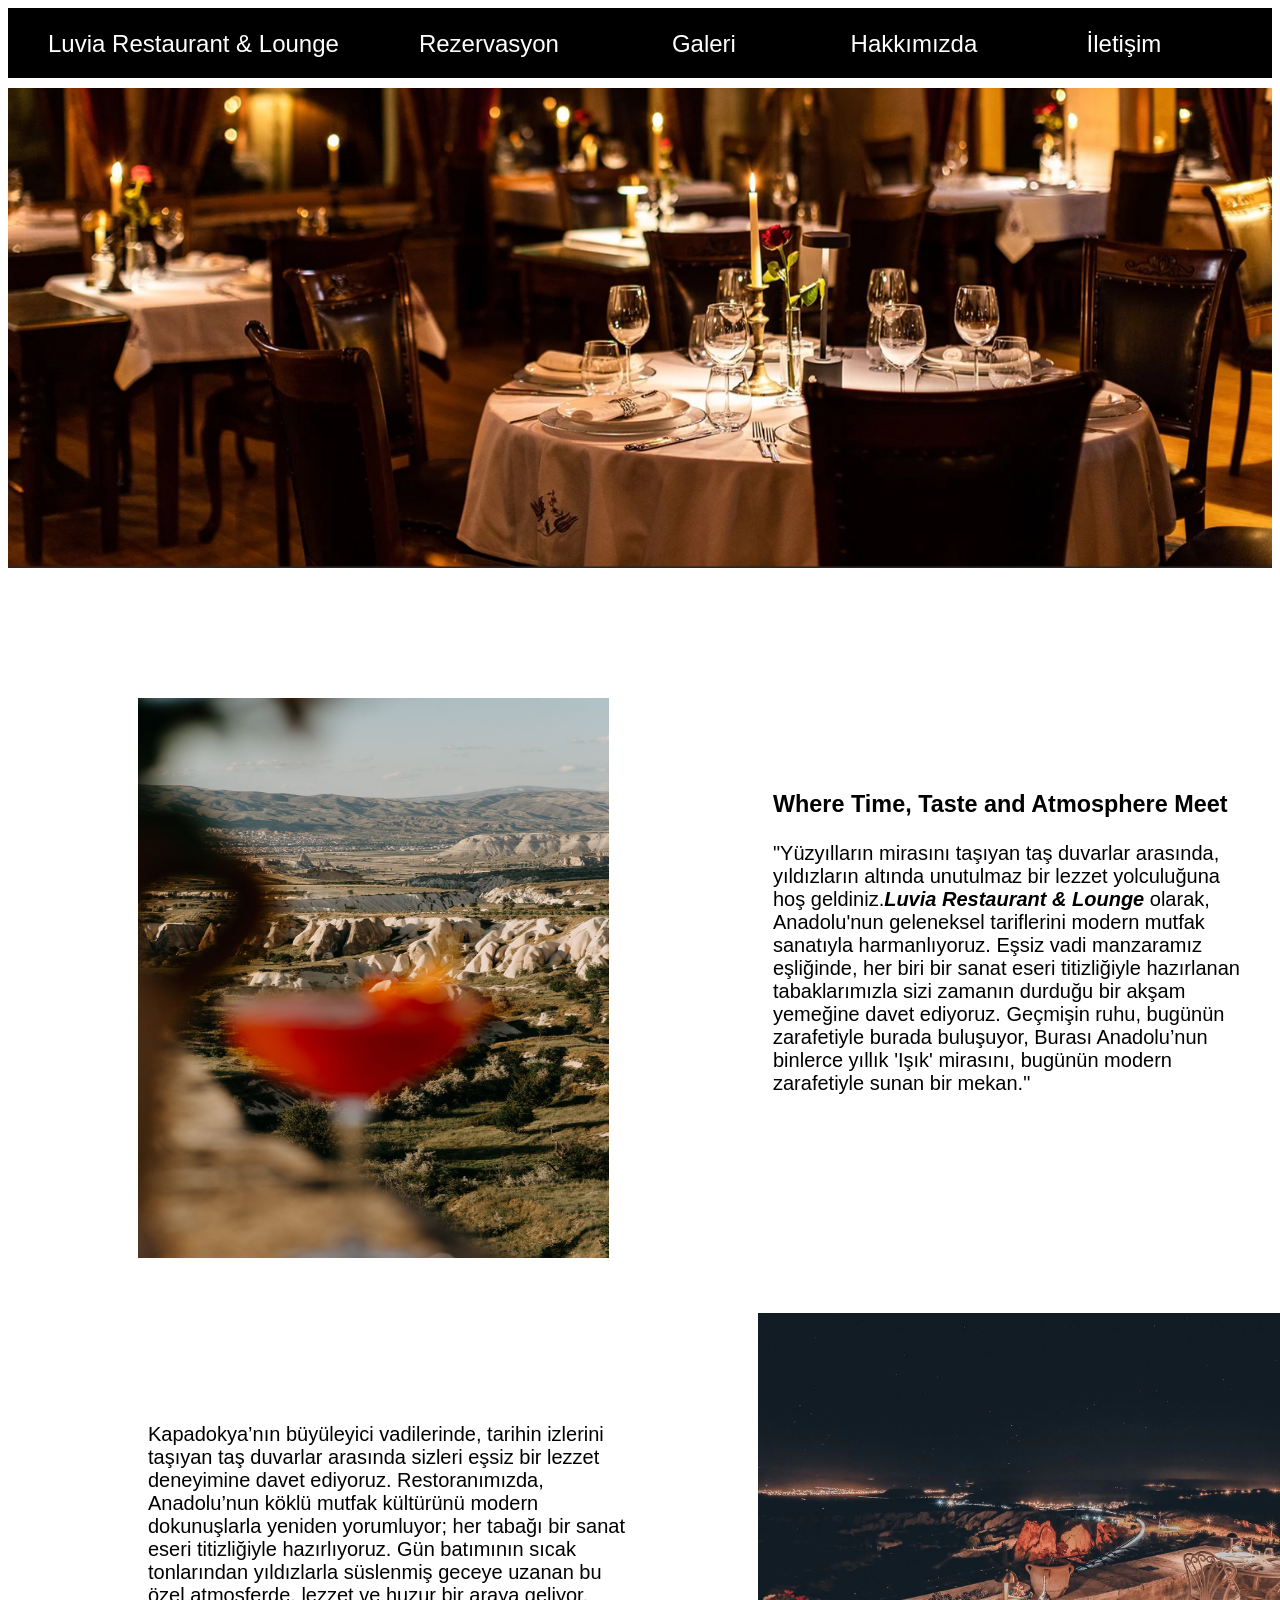
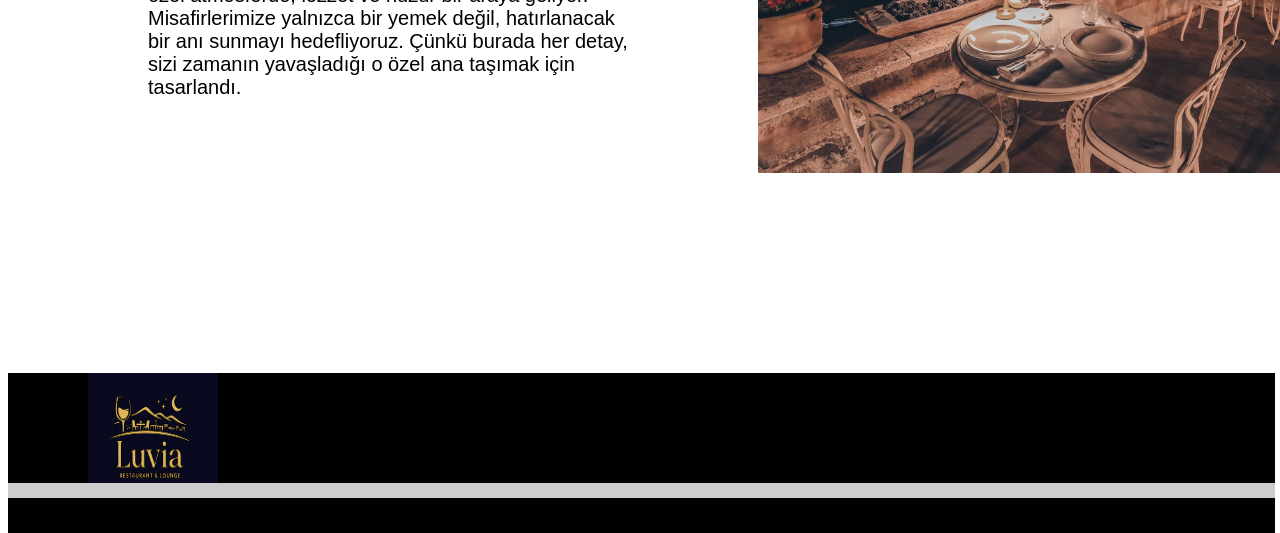
<file: hakkimizda.html>
<!DOCTYPE html PUBLIC "-//W3C//DTD XHTML 1.0 Transitional//EN" "http://www.w3.org/TR/xhtml1/DTD/xhtml1-transitional.dtd">
<html xmlns="http://www.w3.org/1999/xhtml">
<head>
<meta http-equiv="Content-Type" content="text/html; charset=utf-8" />
<title>Untitled Document</title>
<link rel="stylesheet" href="a.css"/>
<style>


/*menu kodu */
ul{
	margin:0px;
	padding:0px;
	background-color:#000;
	list-style-type:none;
	width:100%;
	height:70px;
	margin-bottom:0px;
	}
li{
	float:left;
	}
li a{
	color:white;
	text-align:center;
	font-size:18px;
	padding:22px 40px;
	text-decoration:none;
	display:block;
	font-size:24px;
	min-width:130px;
	}
li a:hover{
	background-color:#999;
	transition: 0.3s;     /* Üzerine gelince yumuşak efekt için */
	}	

	
#kutu{
	width:100%;
	height:480px;
	top:95px;
	margin-left:0px;
	margin-top:8px;}
#kutu2{
	position:absolute;
	margin-left:690px;
	margin-top:-70px;
	padding:5px;
	}
			
#kutu1{
	position:absolute;
	margin-top:130px;
	margin-left:130px;
		margin-bottom:350px;

	}
#kutu3{
	position:absolute;
	margin-left:750px;
	margin-top:530px;}	
#kutu4{
	position:absolute;
	margin-top:570px;
	margin-left:70px;
	margin-bottom:50px;
	}	
	
	}	
</style>
</head>

<body>

<ul>
<li><a href="index.html">Luvia Restaurant & Lounge</a></li>
<li><a href="Rezervasyon.html">Rezervasyon</a></li>
<li><a href="galeri.html">Galeri</a></li>
<li><a href="hakkimizda.html">Hakkımızda</a></li>
<li><a href="i.html">İletişim</a></li>
</ul>




<div id="center">
<img src="h3.png" id="kutu" />

<div id="kutu1">
  <img src="133801.png" width="471" height="560" /> </div>
</div>


<div id="kutu2">
<div style="height:450px; width:480px; background-color:#FFF; padding:70px; padding-top:50px; font-size:20px; color:#000;" >
<h3>Where Time, Taste and Atmosphere Meet</h3>
<p>

"Yüzyılların mirasını taşıyan taş duvarlar arasında, yıldızların altında unutulmaz bir lezzet yolculuğuna hoş geldiniz.<i><b>Luvia Restaurant & Lounge</b></i> olarak, Anadolu'nun geleneksel tariflerini modern mutfak sanatıyla harmanlıyoruz. Eşsiz vadi manzaramız eşliğinde, her biri bir sanat eseri titizliğiyle hazırlanan tabaklarımızla sizi zamanın durduğu bir akşam yemeğine davet ediyoruz. Geçmişin ruhu, bugünün zarafetiyle burada buluşuyor,  Burası Anadolu’nun binlerce yıllık 'Işık' mirasını, bugünün modern zarafetiyle sunan bir mekan."

</p>
</div>
</div>




<div id="kutu4">
<div style="height:450px; width:480px; background-color:#FFF; padding:70px; padding-top:50px; font-size:20px; color:#000;" >
<p>
Kapadokya’nın büyüleyici vadilerinde, tarihin izlerini taşıyan taş duvarlar arasında sizleri eşsiz bir lezzet deneyimine davet ediyoruz.

Restoranımızda, Anadolu’nun köklü mutfak kültürünü modern dokunuşlarla yeniden yorumluyor; her tabağı bir sanat eseri titizliğiyle hazırlıyoruz. Gün batımının sıcak tonlarından yıldızlarla süslenmiş geceye uzanan bu özel atmosferde, lezzet ve huzur bir araya geliyor.

Misafirlerimize yalnızca bir yemek değil, hatırlanacak bir anı sunmayı hedefliyoruz. Çünkü burada her detay, sizi zamanın yavaşladığı o özel ana taşımak için tasarlandı.
</p>
</div>
</div>

</div>

<div id="kutu3">
<img src="anaslider.jpg"width="671" height="460" /> </div>


</div>

<div style="background-color:#000; width:99%; height:160px; position:absolute; margin-top:1190px;">
<div style="margin-left:80px;">
<img src="jbufn.png" width="130px" height="120px" /> 
</div>
</div>
<div style="background-color:#CCC; width:99%; height:15px; position:absolute; margin-top:1300px; margin-bottom:50px;">

</div>

</body>
</html>
</file>
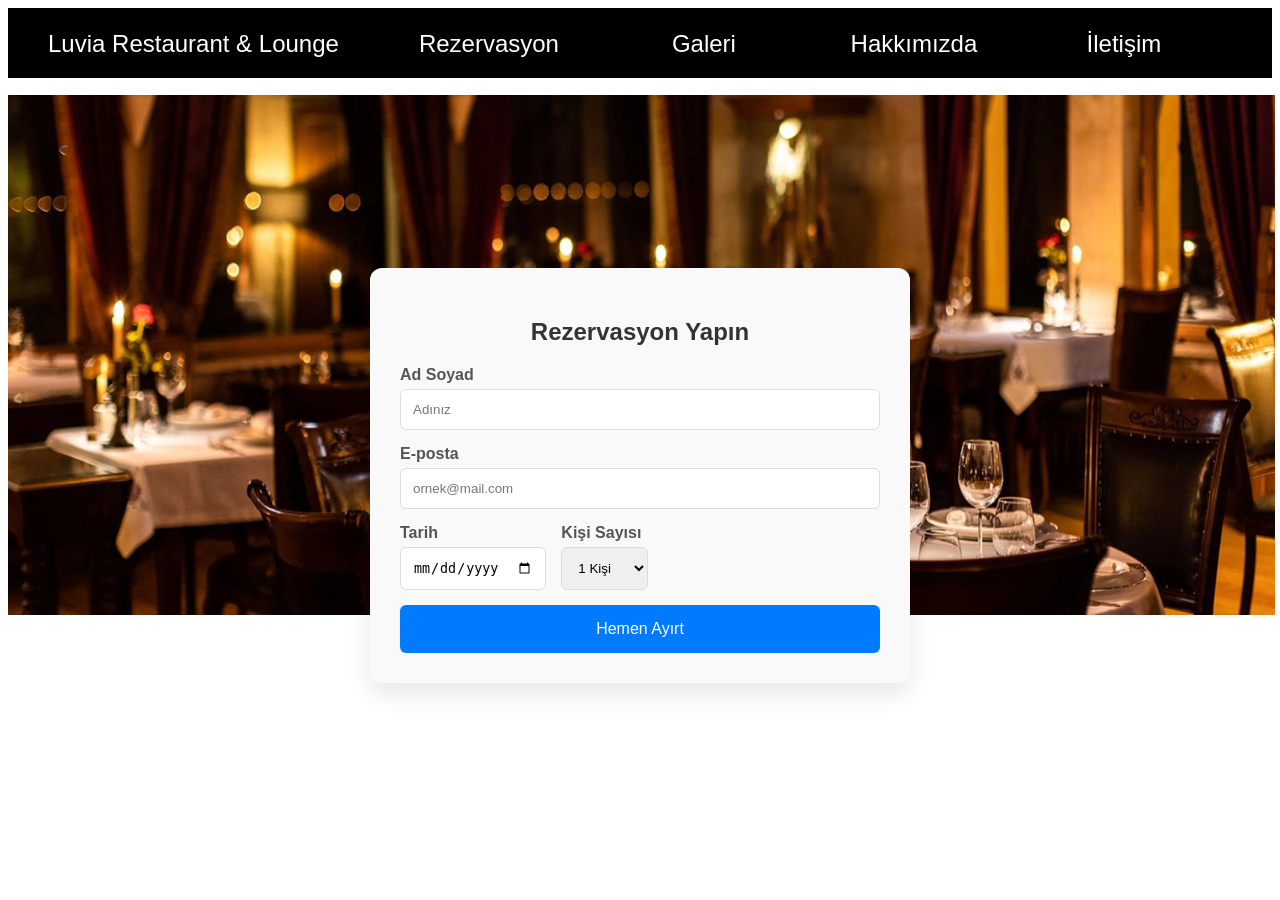
<file: Rezervasyon.html>
<!DOCTYPE html PUBLIC "-//W3C//DTD XHTML 1.0 Transitional//EN" "http://www.w3.org/TR/xhtml1/DTD/xhtml1-transitional.dtd">
<html xmlns="http://www.w3.org/1999/xhtml">
<head>
<meta http-equiv="Content-Type" content="text/html; charset=utf-8" />
<title>Untitled Document</title>
<link rel="stylesheet" href="a.css"/>
<script>
function tikla()
{
	alert("Rezervasyonunuz Başarıyla Tamamlanmıştır");
	}
</script>
<style>
/*rezervasyon kodu */
.booking-container {
    max-width: 480px;
    margin: 30px auto;
    padding:30px;
    background: #f9f9f9;
    border-radius: 12px;
    box-shadow: 0 10px 25px rgba(0,0,0,0.1);
    font-family: 'Segoe UI', sans-serif;
	
}
h2 { text-align: center; color: #333; margin-bottom:20px; }

.input-group { margin-bottom:15px; }

label{ 
   display: block; 
   margin-bottom:5px; 
   font-weight:600;
   color:#555; 
 }
input, select {
    width: 100%;
    padding: 12px;
    border: 1px solid #ddd;
    border-radius: 6px;
    box-sizing: border-box; /* Padding'in genişliği bozmasını engeller */
}
.row {
    display: flex;
    gap: 15px; /* Aradaki boşluk */
}
.btn-submit {
    width: 100%;
    padding: 15px;
    background-color: #007bff;
    color: white;
    border: none;
    border-radius: 6px;
    font-size: 16px;
    cursor: pointer;
    transition: background 0.3s;
}
.btn-submit:hover { background-color: #0056b3; }

/*menu kodu */
ul{
	margin:0px;
	padding:0px;
	background-color:#000;
	list-style-type:none;
	width:100%;
	height:70px;
	margin-bottom:0px;
	}
li{
	float:left;
	}
li a{
	color:white;
	text-align:center;
	font-size:18px;
	padding:22px 40px;
	text-decoration:none;
	display:block;
	font-size:24px;
	min-width:130px;
	}
li a:hover{
	background-color:#999;
	transition: 0.3s;     /* Üzerine gelince yumuşak efekt için */
	}	
#kutu{
	width:99%;
	height:520px;
	top:95px;
	position:absolute;}	
#kutu1{
	top:160px;
	position:relative;}
</style>
</head>

<body>

<ul>
<li><a href="index.html">Luvia Restaurant & Lounge</a></li>
<li><a href="Rezervasyon.html">Rezervasyon</a></li>
<li><a href="galeri.html">Galeri</a></li>
<li><a href="hakkimizda.html">Hakkımızda</a></li>
<li><a href="i.html">İletişim</a></li>
</ul>

<div id="center">
<img src="hakimizda.png"  id="kutu"/>
<div id="kutu1">
<div class="booking-container">
    <h2>Rezervasyon Yapın</h2>
    <form action="/kaydet" method="POST">
        <div class="input-group">
            <label for="name">Ad Soyad</label>
            <input type="text" id="name" name="name" placeholder="Adınız" required>
        </div>
        <div class="input-group">
            <label for="email">E-posta</label>
            <input type="email" id="email" name="email" placeholder="ornek@mail.com" required>
        </div>

        <div class="row">
            <div class="input-group">
                <label for="date">Tarih</label>
                <input type="date" id="date" name="date" required>
            </div>
            <div class="input-group">
                <label for="guests">Kişi Sayısı</label>
                <select id="guests" name="guests">
                    <option value="1">1 Kişi</option>
                    <option value="2">2 Kişi</option>
                    <option value="3">3 Kişi</option>
                    <option value="4+">4+ Kişi</option>
                </select>
            </div>
        </div>
        <button type="submit" onclick="tikla()" class="btn-submit">Hemen Ayırt</button>
    </form>
</div>
</div>
</div>

</body>
</html>
</file>
<file: a.css>
@charset "utf-8";
/* CSS Document */
/*ana sayfa video kodu 	
.otomatik-video {
    width: 100%;           
	height:100%;
    display: block;        
    filter: brightness(0.9); /* İsteğe bağlı: Videoyu hafif karartır 
}*/


#center{
	margin-bottom:5px;
	top:0px;
	width:100%;
	height:700px;
	}
/* Genel Navigasyon Ayarları */
.navbar {
  position: fixed;
  top: 20px;
  right: 20px;
  z-index: 1000;
}
.menu-container {
  position: relative;
  display: inline-block;
}
/* Üç Çizgi Tasarımı */
.hamburger {
  cursor: pointer;
  padding: 10px;
  background-color:#999;
  border-radius: 5px;
}
.bar {
  width: 25px;
  height: 3px;
  background-color: white;
  margin: 5px 0;
  transition: 0.4s;
}
/* Açılır Menü Gizli Hali */
.dropdown-menu {
  display: none;
  position: absolute;
  right:0;
  min-width: 160px;
  box-shadow: 0px 8px 16px 0px rgba(0,0,0,0.2);
  list-style: none;
  padding: 0;
  margin: 0;
  border-radius: 4px;
}
.dropdown-menu li a {
  color:#000;
  padding: 12px 26px;
  text-decoration: none;
  display: block;
  font-family:Georgia, "Times New Roman", Times, serif;
}
.dropdown-menu li a:hover {
  background-color:#fff;
   color:darkred;
}
/* Üzerine Gelince Menüyü Göster */
.menu-container:hover .dropdown-menu {
  display: block;
   opacity:0.80;
}
/* Üzerine Gelince Hamburger Rengini Değiştir */
.menu-container:hover .hamburger {
   opacity:0.50;
    transform: scale(1.00);
}
.glass:hover {
    transform: scale(1.07);
    transition: 0.3s ease;
}
.glass{
    background:#CCC;
    border-radius:4px;
    padding: 50px;
    width: 230px;
	height:500px;
    color: white;
    border: 1px solid rgba(255, 255, 255, 0.3);
}
body{
	  font-family: Arial, sans-serif;}
	
	
	
	
	
	
	.video-container {
  max-width: 1250px;
  height:750px;
  margin: 20px auto;
  border-radius: 12px;
  overflow: hidden;
  box-shadow: 0 10px 25px rgba(0, 0, 0, 0.2);
  background-color:#CCC;
}

video {
  display: block;
  width: 100%;
  height: auto;
}

.controls {
  padding: 10px;
  background: #222;
  display: flex;
  gap: 10px;
  justify-content: center;
}

.controls button {
  padding: 8px 16px;
  background: #ff4757;
  color: white;
  border: none;
  border-radius: 5px;
  cursor: pointer;
  font-weight: bold;
  transition: background 0.3s;
}

.controls button:hover {
  background: #e84118;
}
</file>
